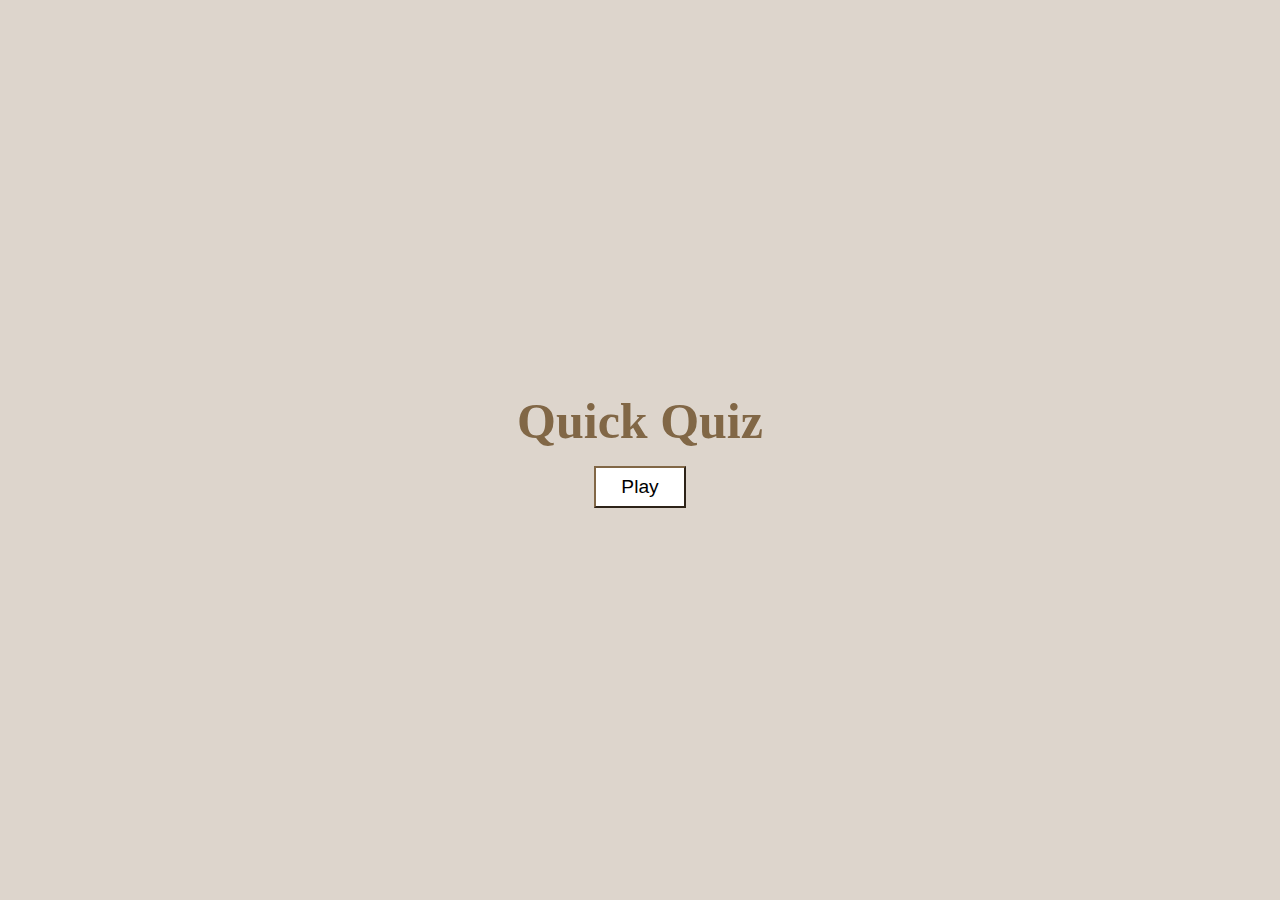
<file: index.html>
<!DOCTYPE html>
<html lang="en">
<head>
    <meta charset="UTF-8">
    <meta name="viewport" content="width=device-width, initial-scale=1.0">
    <link type="text/css" rel="stylesheet" href="style.css">
    <title>Quiz-App</title>
</head>
<body>
    <div class="page-1">
        <h1>Quick Quiz</h1>
        <a href="game.html"><button class="button1" id="Play-button">Play</button>
        </a>
    </div>
</body>
</html>
</file>
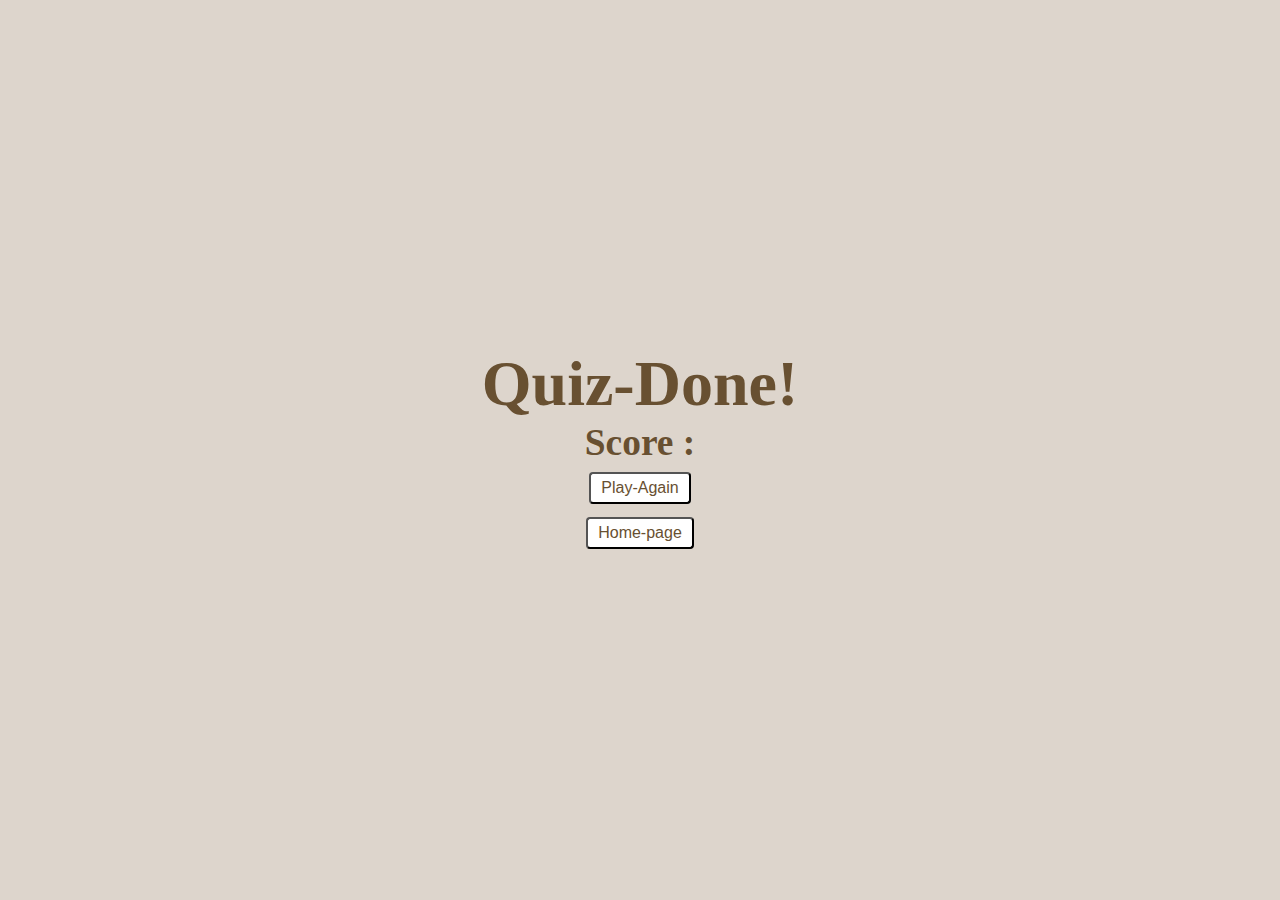
<file: end.html>
<!DOCTYPE html>
<html lang="en">
<head>
    <meta charset="UTF-8">
    <meta name="viewport" content="width=device-width, initial-scale=1.0">
    <link type="text/css" rel="stylesheet" href="style.css">
    <title>End-Page</title>
</head>
<body>
    <div class="end-page">
        <h1>Quiz-Done!</h1>
        <h3>Score :<span id="final-score">0</span></h3>
        <div class="buttonss">
            <a href="game.html"><button class="end-buttons" id="Play-button"> Play-Again</button></a>
            <a href="start.html"><button class="end-buttons" id="Play-button">Home-page</button></a>
        </div>
    </div>
    <script>
        document.getElementById("final-score").innerText =localStorage.getItem("mostRecentScore");
    </script>
    
</body>
</html>
</file>
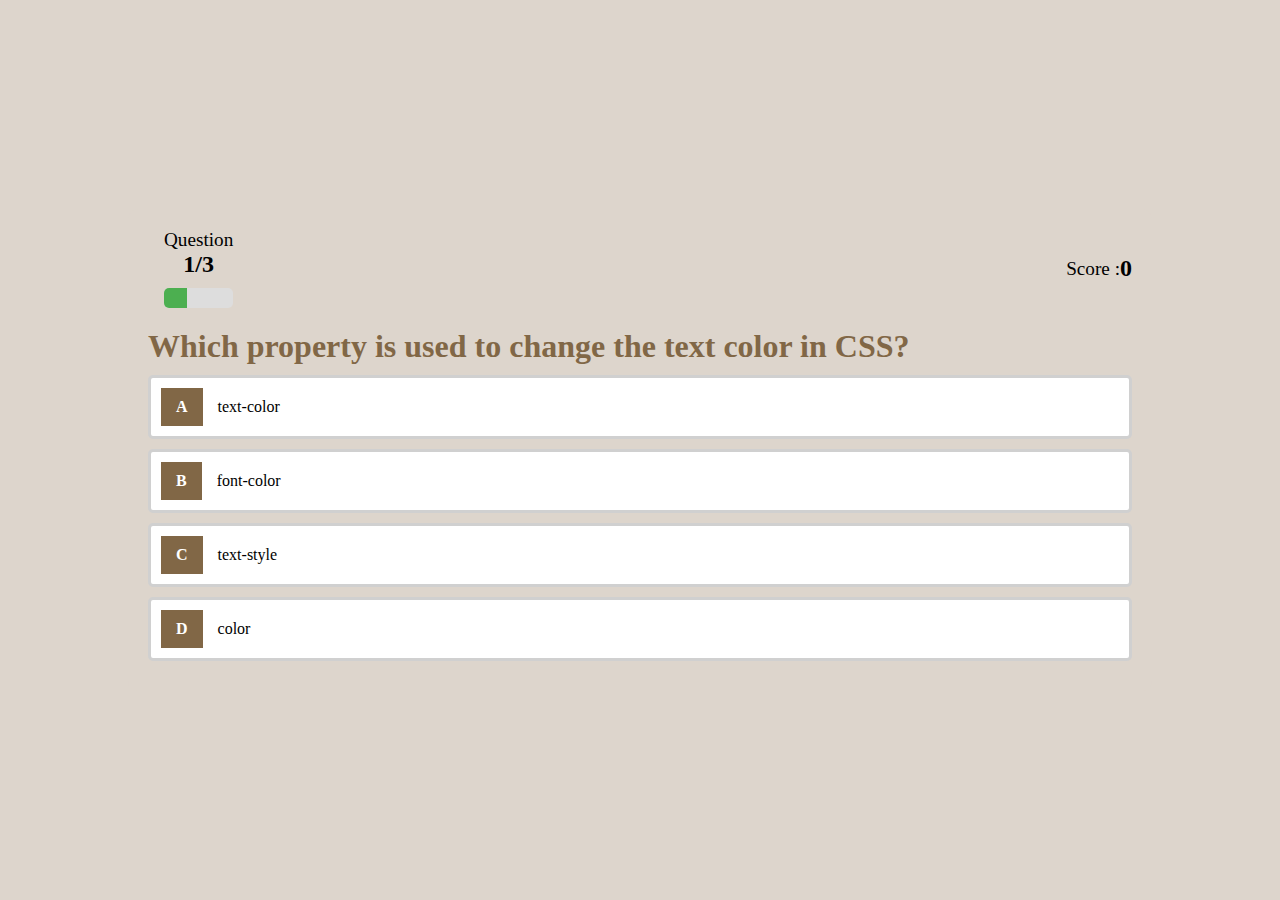
<file: game.html>
<!-- <!DOCTYPE html>
<html lang="en">
<head>
    <meta charset="UTF-8">
    <meta name="viewport" content="width=device-width, initial-scale=1.0">
    <link type="text/css" rel="stylesheet" href="game.css">

    <title>game-page</title>
</head>
<body>
        
    <div class="quiz-container">
        <div class="quiz-header">
            <div class="question-info">
                <span>Question</span>
                <span class="question-number">1/3</span>
                <div class="progress-container">
                <div class="progress-bar" id="progress-bar">Progress</div>
                </div>
            </div>
            <div class="score">
                <span>Score</span>
                <span class="score-number">0</span>
            </div>
        </div>
        <h1 id="question-text">What is the answer to this question ?</h1> -->
        <!-- <div class="options">
            <div class="option" data-number="1"><span class="lable">A</span>text-color</div>
            <div class="option" data-number="2"><span class="lable">B</span>font-color</div>
            <div class="option" data-number="3"><span class="lable">C</span> text-style</div>
            <div class="option" data-number="4"><span class="lable">D</span>color</div>
        </div> -->
        <!-- <div class="options">
            <div class="option">
                <span class="lable">A</span>
                <div class="box">Choice-1</div>
            </div>
            <div class="option">
                <span class="lable">B</span>
                <div class="box">Choice-2</div>
            </div>
            <div class="option">
                <span class="lable">C</span>
                <div class="box">Choice-3</div>
            </div>
            <div class="option">
                <span class="lable">D</span>
                <div class="box">Choice-4</div>
            </div>
        </div>
    </div>

    <script src="game.js"></script>

    
</body>
</html> -->

<!DOCTYPE html>
<html lang="en">
<head>
    <meta charset="UTF-8">
    <meta name="viewport" content="width=device-width, initial-scale=1.0">
    <link type="text/css" rel="stylesheet" href="game.css">
    <title>Quiz Game</title>
</head>
<body>
    <div class="quiz-container">
        <div class="quiz-header">
            <div class="question-info">
                <span>Question</span>
                <span class="question-number">1/3</span>
                <div class="progress-container">
                    <div class="progress-bar" id="progress-bar"></div>
                </div>
            </div>
            <div class="score">
                <span>Score : </span>
                <span class="score-number">0</span>
            </div>
        </div>
        <h1 id="question-text">What is the answer to this question?</h1>
        <div class="options">
            <div class="option" data-number="1">
                <span class="label">A</span>
                <div class="box">Choice-1</div>
            </div>
            <div class="option" data-number="2">
                <span class="label">B</span>
                <div class="box">Choice-2</div>
            </div>
            <div class="option" data-number="3">
                <span class="label">C</span>
                <div class="box">Choice-3</div>
            </div>
            <div class="option" data-number="4">
                <span class="label">D</span>
                <div class="box">Choice-4</div>
            </div>
        </div>
    </div>
    <script src="game.js"></script>
</body>
</html>
</file>
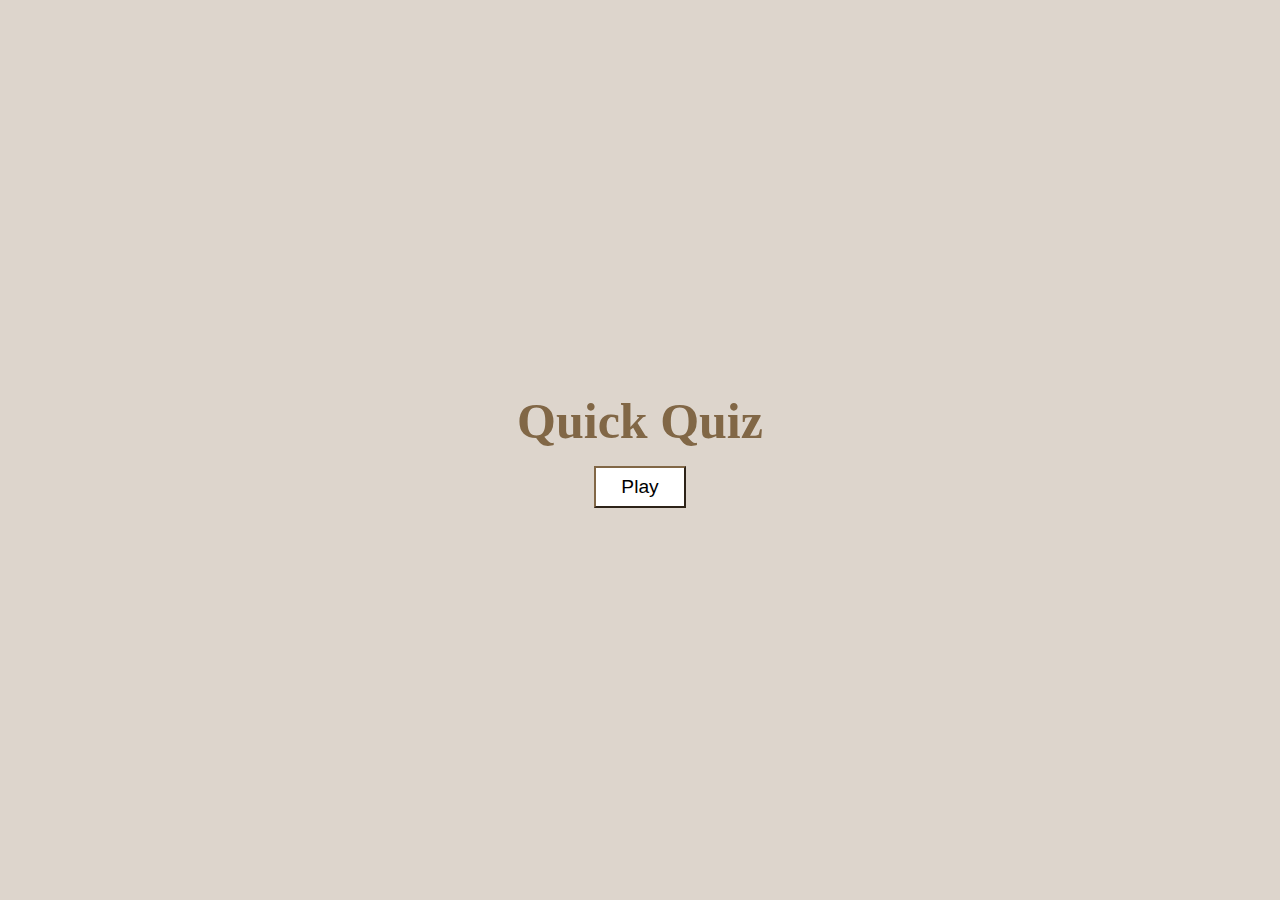
<file: start.html>
<!DOCTYPE html>
<html lang="en">
<head>
    <meta charset="UTF-8">
    <meta name="viewport" content="width=device-width, initial-scale=1.0">
    <link type="text/css" rel="stylesheet" href="style.css">
    <title>Quiz-App</title>
</head>
<body>
    <div class="page-1">
        <h1>Quick Quiz</h1>
        <a href="game.html"><button class="button1" id="Play-button">Play</button></a>
    </div>
</body>
</html>
</file>
<file: style.css>
*{
    margin: 0;
    padding: 0;
    box-sizing: border-box;
    background-color: #ddd5cc;
}   
html, body{
    height: 100%;
}
/* Better use flex-box properties (previously height of my body is only till the div container 
so make sure to give it 100% */
.page-1{
    /* text-align: center;
    margin-top:20rem;
    position: relative; */
    display: flex;
    flex-direction: column;
    justify-content: center;
    align-items: center;
    height: 100%;
}
.page-1 h1{
    color: #816746;
    font-size: 50px;
}
.page-1 .button1{
    background-color: white;
    padding: 8px 25px ;
    margin-top: 1rem;
    border-color: #816746;
    font-size: larger;
}
.end-page{
    height: 100vh;
    display: flex;
    flex-direction: column;
    justify-content: center;
    align-items: center;
    color: #685031;
    font-size: 2rem;
    
}
.buttonss{
    display: flex;
    flex-direction: column;
    align-items: center;
}
.end-buttons{
    
    padding: 5px 10px;
    margin: 5px;;
    background-color: white;
    color: #685031;
    font-size: 16px;
    border-radius: 4px;
}
.end-buttons:hover{
    cursor: pointer;
    background-color: #816746;
    color: white;
}
</file>
<file: game.css>
/* *{
    margin:0;
    padding: 0;
    box-sizing: border-box;
    background-color: #ddd5cc;
}
body{
    display: flex;
    justify-content: center;
    align-items: center;
    height: 100vh; 
}
/* .options {
    display: flex;
    flex-direction: column;
}

.option {
    background-color: #F0F0F0;
    padding: 10px;
    margin: 5px 0;
    border-radius: 5px;
    cursor: pointer;
}  */



 /* .option {
    display: flex;
    align-items: center;
    background-color: white;
    border: 3px solid #d0d0d0;
    border-radius: 5px;
    overflow: hidden;
 }

    /* Using this prop' : : The value hidden means that any content that overflows the */
    /* boundaries of the element will be clipped, and no scrollbars will be provided to view the overflow content. 

.quiz-container h1{
    color: #816746;
    padding-bottom: 10px;;
}
.lable {
    background-color: #816746;
    color: white;
    padding: 10px 15px; 
    font-weight: bold;
    font-size: 16px; 
}

.box {
    background-color:white;
    padding: 10px 15px;

}   
.option:hover {
    cursor: pointer;
    box-shadow: 0 4px 15px rgb(167, 138, 106); 
}
.quiz-header{
    display: flex;
    flex-direction: row;
    justify-content: space-around;
    font-size: 2rem;
}
.correct {
    background-color: #72d673;
} 

.incorrect {
    background-color: #f7655f;
}
#progress-bar{
    margin-left:12rem;
    display: flex;
    justify-content: center;
} */

 * {
    margin: 0;
    padding: 0;
    box-sizing: border-box;
    background-color: #ddd5cc;
}

body {
    display: flex;
    justify-content: center;
    align-items: center;
    height: 100vh;
}

.quiz-container {
    width: 80%;
    margin: 0 auto;
    padding: 20px;
    border-radius: 10px;
}

.quiz-header {
    display: flex;
    justify-content: space-between;
    align-items: center;
    margin-bottom: 20px;
}

.progress-container {
    width: 100%;
    background-color: #ddd;
    border-radius: 5px;
    overflow: hidden;
    margin-top: 10px;
}

.progress-bar {
    width: 0%;
    height: 20px;
    background-color: #4caf50;
    text-align: center;
    line-height: 20px;
    color: white;
}
.score {
    display: flex;
    align-items: center;
    font-size: larger;
    font-size: larger;
}

.question-info{
    margin-left:1rem;
    display: flex;
    flex-direction: column;
    align-items: center;
    font-size: larger;
}

.question-number, .score-number {
    font-size: 24px;
    font-weight: bold;

}

.options {
    display: flex;
    flex-direction: column;
    
}

.option {
    display: flex;
    align-items: center;
    background-color: white;
    border: 3px solid #d0d0d0;
    border-radius: 5px;
    overflow: hidden;
    margin-bottom: 10px;
    padding: 10px;
    cursor: pointer;
    transition: background-color 0.3s ease;
}

.option:hover {
    cursor: pointer;
    box-shadow: 0 4px 15px rgb(167, 138, 106);
}

.option.correct {
    background-color: #72d673; /* Green for correct answers */
}

.option.incorrect {
    background-color: #f7655f; /* Red for incorrect answers */
}


.quiz-container h1 {
    color: #816746;
    padding-bottom: 10px;
}

.label {
    background-color: #816746;
    color: white;
    padding: 10px 15px;
    font-weight: bold;
    font-size: 16px;
}

.box {
    background-color: white;
    padding: 10px 15px;
    flex-grow: 1;
}
</file>
